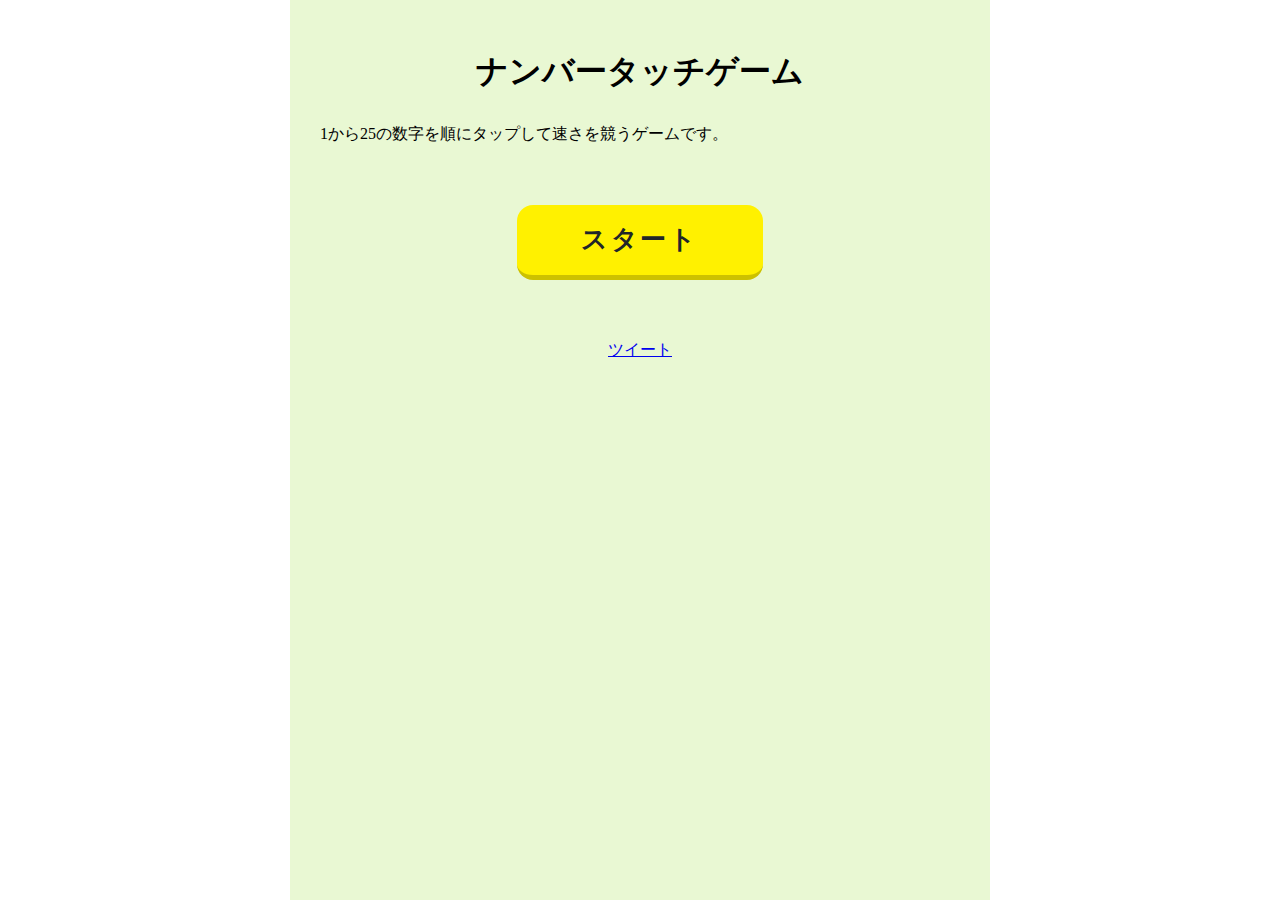
<file: index.html>
<!DOCTYPE html>
<html lang="ja">

    <head>
        <meta charset="UTF-8">
        <meta name="viewport" content="width=device-width,initial-scale=1">
        <script async src="https://platform.twitter.com/widgets.js" charset="utf-8"></script>
        <link rel="stylesheet" href="css/index.css">
        <title>ナンバータッチゲーム</title>
    </head>

    <body>
        <div class="container">
            <h1>ナンバータッチゲーム</h1>
            <p class="description">1から25の数字を順にタップして速さを競うゲームです。</p>
            <div class="start_btn">
                <a href="game.html" class="btn btn--yellow btn--cubic">スタート</a>
            </div>
            <div class="twitter_btn">
                <a href="//twitter.com/share" class="twitter-share-button" data-text="本日の記録は・・・" data-url="https://taiyo8911.github.io/touch-numbers/" data-lang="ja" data-hashtags="ナンバータッチゲーム,順押しゲーム" target="_blank">ツイート</a>
            </div>
        </div>
    </body>

</html>
</file>
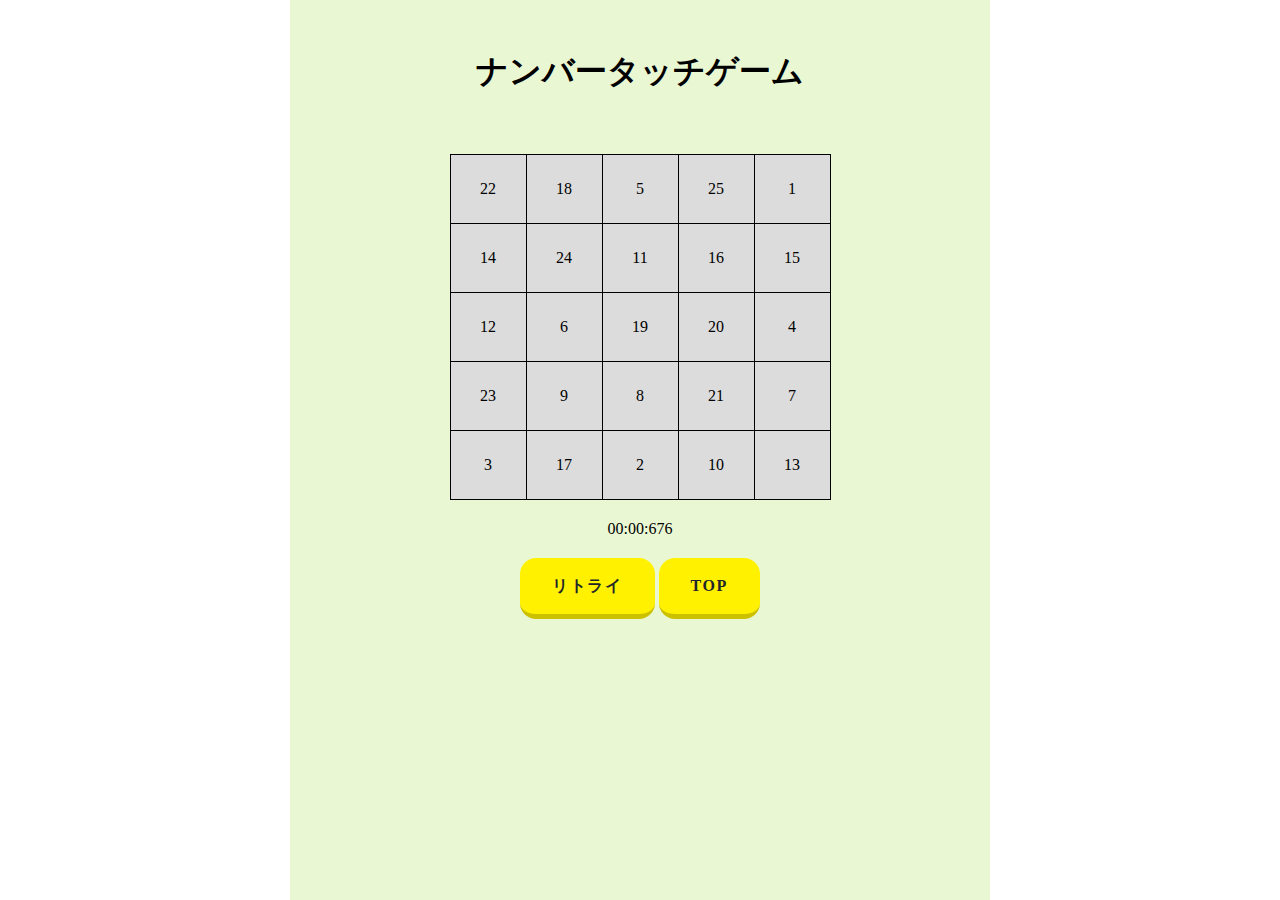
<file: game.html>
<!DOCTYPE html>
<html lang="ja">

    <head>
        <meta charset="UTF-8">
        <meta http-equiv="X-UA-Compatible" content="IE=edge">
        <meta name="viewport" content="width=device-width, initial-scale=1.0">
        <title>ナンバータッチゲーム</title>
        <link rel="stylesheet" href="css/game.css">
    </head>

    <body>
        <div class="container">
            <h1>ナンバータッチゲーム</h1>
            <div id="message"></div>
            <div id="table"></div>
            <div id="timer"></div>
            <div class="btn-contaienr">
                <a href="game.html" class="btn btn--yellow btn--cubic">リトライ</a>
                <a href="index.html" class="btn btn--yellow btn--cubic">TOP</a>
            </div>
        </div>

        <script src="script/source.js"></script>
        <script src="script/game.js"></script>
        <script src="script/timer.js"></script>
    </body>

</html>
</file>
<file: css/index.css>
* {
    margin: 0;
    padding: 0;
}

.container {
    max-width: 700px;
    margin: 0 auto;
    height: 100vh;
    background-color: rgb(233, 248, 211);
    text-align: center;
}

h1 {
    padding-top: 50px;
}

.description {
    padding: 30px;
    text-align: start;
}

.start_btn {
    padding: 30px;
}

.btn, a.btn, button.btn {
    font-size: 1.6rem;
    font-weight: 700;
    line-height: 1.5;
    position: relative;
    display: inline-block;
    padding: 1rem 4rem;
    cursor: pointer;
    -webkit-user-select: none;
    -moz-user-select: none;
    -ms-user-select: none;
    user-select: none;
    -webkit-transition: all 0.3s;
    transition: all 0.3s;
    letter-spacing: 0.1em;
    color: #212529;
    border-radius: 1rem;
    text-decoration: none;
}

.btn--yellow {
    color: #000;
    background-color: #fff100;
    border-bottom: 5px solid #ccc100;
}

.btn--yellow:hover {
    margin-top: 3px;
    color: #000;
    background: #fff20a;
    border-bottom: 2px solid #ccc100;
}

.twitter_btn {
    padding: 30px;
}
</file>
<file: css/game.css>
* {
    margin: 0;
    padding: 0;
}

.container {
    max-width: 700px;
    height: 100vh;
    margin: 0 auto;
    text-align: center;
    background-color: rgb(233, 248, 211);
}

a {
    text-decoration: none;
    color: blue;
}

h1 {
    padding-top: 50px;
}

#message {
    height: 40px;
    padding: 10px;
}

#timer {
    padding: 20px;
}

table {
    border-collapse: collapse;
    background-color: gainsboro;
    margin: 0 auto;
}

table td {
    border: solid 1px black;
    padding: 25px;
    width: 25px;
    text-align: center;
}

.btn, a.btn, button.btn {
    font-size: 1rem;
    font-weight: 700;
    line-height: 1.5;
    position: relative;
    display: inline-block;
    padding: 1rem 2rem;
    cursor: pointer;
    -webkit-user-select: none;
    -moz-user-select: none;
    -ms-user-select: none;
    user-select: none;
    -webkit-transition: all 0.3s;
    transition: all 0.3s;
    letter-spacing: 0.1em;
    color: #212529;
    border-radius: 1rem;
    text-decoration: none;
}

.btn--yellow {
    color: #000;
    background-color: #fff100;
    border-bottom: 5px solid #ccc100;
}

.btn--yellow:hover {
    margin-top: 3px;
    color: #000;
    background: #fff20a;
    border-bottom: 2px solid #ccc100;
}


/* 959px以下に適用されるCSS（タブレット用） */
@media screen and (max-width: 959px) {}

/* 480px以下に適用されるCSS（スマホ用） */
@media screen and (max-width: 480px) {
    table td {
        padding: 20px;
    }
}
</file>
